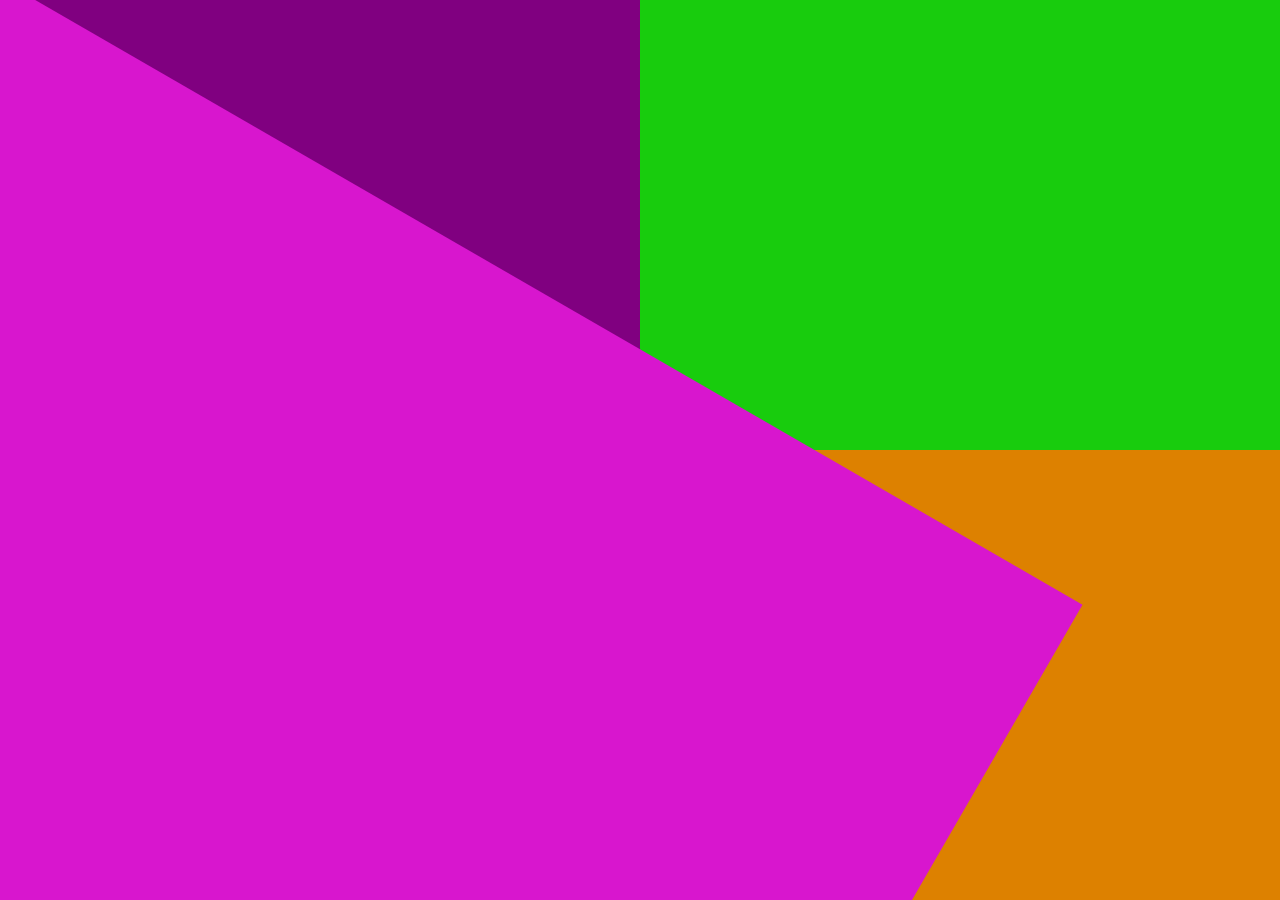
<file: index.html>
<html>
<body>
<div class="wrapper">
<div class="div1"></div><div class="div2"></div><div class="div3"></div>
</div>
</body>
<script src="http://ajax.googleapis.com/ajax/libs/jquery/2.1.1/jquery.min.js"></script>
<script src="colorwheel.js"></script>
<link rel="stylesheet" href="colorwheel.css"></link>
<html>
</file>
<file: colorwheel.css>
body {
/*	background-image: linear-gradient(160deg,#63Df13 20%,#57D39C 80%);*/
	margin: 0;
	/*box-sizing: content-box;*/
	/*background: purple;*/
	
}

.wrapper {
	width: 100%;
	height: 100%;
	background: purple;
	transform: -webkit-filter;
	
	-webkit-animation-name: yes;
	-webkit-animation-duration: 5s;
	-webkit-animation-iteration-count: infinite;
	-webkit-animation-timing-function: linear;
}

@-webkit-keyframes yes {
	from { -webkit-filter: hue-rotate(0deg); background-color: #0046ca; }
	25%  { -webkit-filter: hue-rotate(90deg); background-color: #0e62ff; }
	50%  { -webkit-filter: hue-rotate(180deg); background-color: #0046ca; }
	75%  { -webkit-filter: hue-rotate(270deg); background-color: #0e62ff; }
	to   { -webkit-filter: hue-rotate(360deg); background-color: #0046ca; }
}

.div1 {
	height: 240%;
	width: 102%;
	display: block;
	position: fixed;
	top: -50%;
	left: -65%;
	background-color: #d816ce;
	padding: 0;
	margin: 0;
	transform: rotate(120deg);
	z-index: 1;

	-webkit-animation: purple 2s infinite;
}

@-webkit-keyframes green {
    from { background-color: #18cc0d; -webkit-box-shadow: 0 0 9px #135d0f; }
  	50% { background-color: #3cff30; -webkit-box-shadow: 0 0 18px #3cff30; }
  	to { background-color: #18cc0d; -webkit-box-shadow: 0 0 9px #135d0f; }
}

@-webkit-keyframes purple {
    from { background-color: #d816ce; -webkit-box-shadow: 0 0 9px #6e0b69; }
  	50% { background-color: #ff3ef5; -webkit-box-shadow: 0 0 18px #ff3ef5; }
  	to { background-color: #d816ce; -webkit-box-shadow: 0 0 9px #6e0b69; }
}

@-webkit-keyframes orange {
    from { background-color: #dd8100; -webkit-box-shadow: 0 0 9px #995900; }
  	50% { background-color: #ffad3a; -webkit-box-shadow: 0 0 18px #ffad3a; }
  	to { background-color: #dd8100; -webkit-box-shadow: 0 0 9px #995900; }
}

@-webkit-keyframes blue {
    from { background-color: #004ad6; }
  	50% { background-color: #216eff; }
  	to { background-color: #004ad6; }
}

.div2 {
	height: 100%;
	width: 50%;
	display: block;
	position: fixed;
	top: 0;
	right: 0;
	background-color: #18cc0d;
	padding: 0;
	margin: 0;
	z-index: 0;

	-webkit-animation: green 2s infinite;
	-webkit-animation-delay: .5s;
}

.div3 {
	height: 50%;
	width: 100%;
	display: block;
	position: fixed;
	bottom: 0;
	background-color: #dd8100;
	padding: 0;
	margin: 0;
	z-index: 0;

	-webkit-animation: orange 2s infinite;
	-webkit-animation-delay: 1s;
}
</file>
